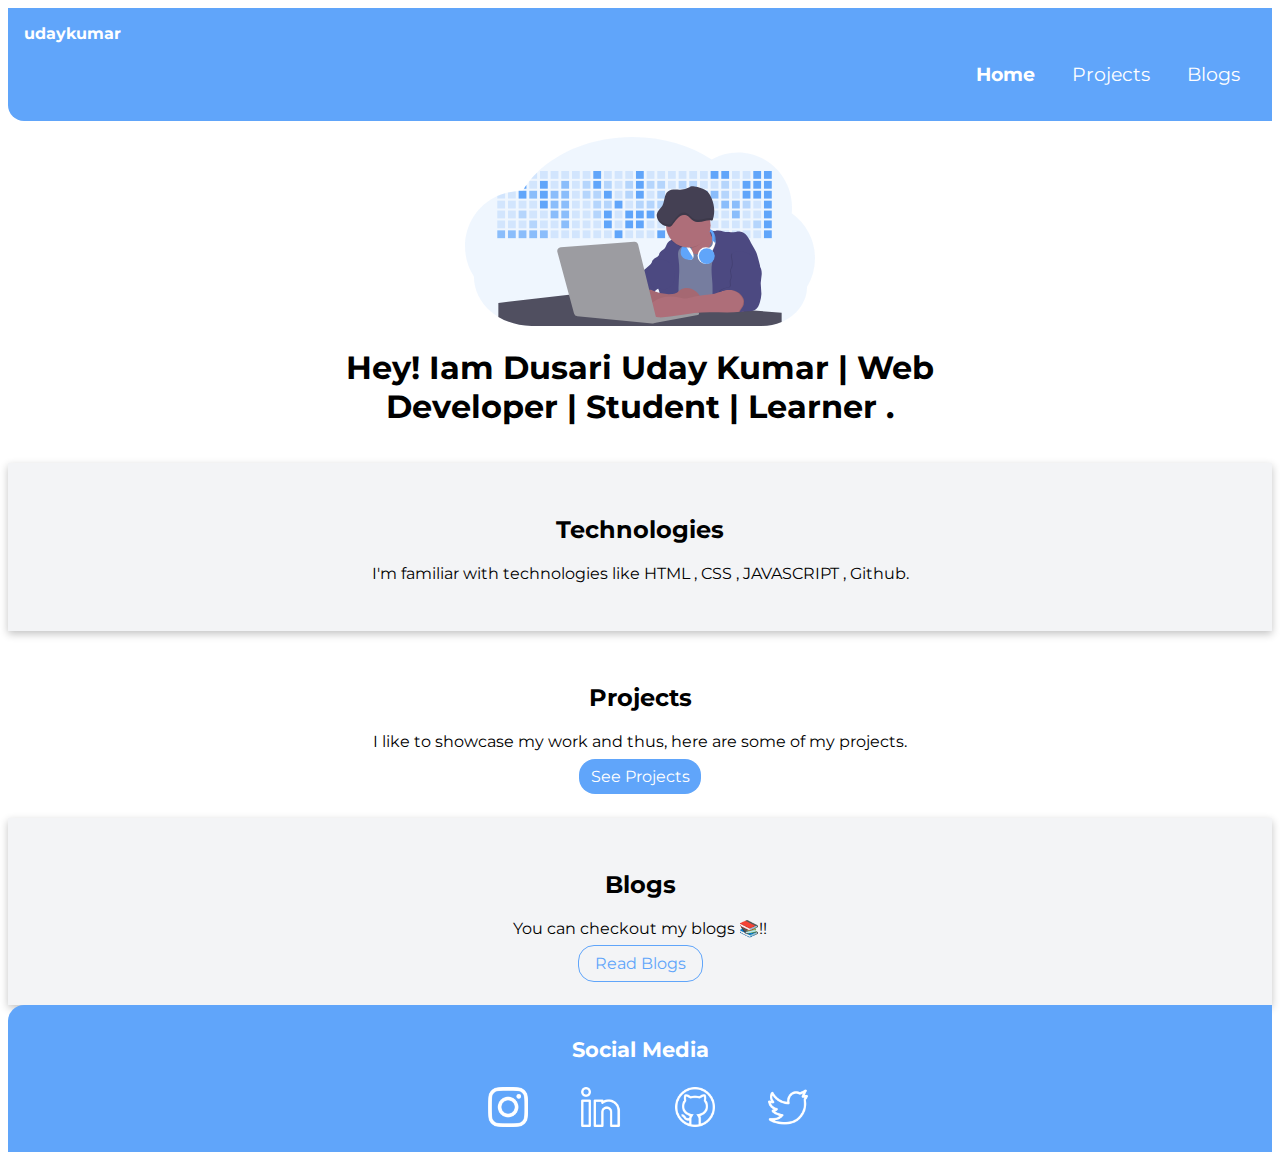
<file: index.html>
<!DOCTYPE html>
<html lang="en">
  <head>
    <meta charset="UTF-8" />
    <meta http-equiv="X-UA-Compatible" content="IE=edge" />
    <meta name="viewport" content="width=device-width, initial-scale=1.0" />
    <title>home | udaykumar</title>
    <link href="./styles.css" rel="stylesheet" />
  </head>
  <body>
    <nav class="navbar">
      <div><a class="uday" href="#">udaykumar</a></div>
      <ul class="nav-list">
        <li>
          <a class="active-link" href="">Home</a>
        </li>
        <li>
          <a href="./projects.html">Projects</a>
        </li>
        <li>
          <a href="./blogs.html">Blogs</a>
        </li>
      </ul>
    </nav>
    <div class="hero">
      <img class="hero-image" src="./images/main.svg" />
      <h1>Hey! Iam Dusari Uday Kumar | Web Developer | Student | Learner .</h1>
    </div>
    <section class="tech ow">
      <div class="container">
        <h2>Technologies</h2>
        <p>
          I'm familiar with technologies like HTML , CSS , JAVASCRIPT , Github.
        </p>
      </div>
    </section>
    <section class="project">
      <div class="container">
        <h2>Projects</h2>
        <p>
          I like to showcase my work and thus, here are some of my projects.
        </p>
        <a class="project-btn main-link" href="./projects.html">See Projects</a>
      </div>
    </section>
    <section class="blog ow">
      <div class="container">
        <h2>Blogs</h2>
        <p>You can checkout my blogs 📚!!</p>
        <a href="./blogs.html" class="blog-btn">Read Blogs</a>
      </div>
    </section>

    <footer class="footer">
      <div class="footer-header">Social Media</div>
      <ul class="ul">
        <li class="li">
          <a href="https://www.instagram.com/udaykumar_dusari/"
            ><img class="icons" src="./images/instagram.png" alt=""
          /></a>
        </li>
        <li class="li">
          <a href="https://www.linkedin.com/in/dusari-uday-kumar-bb2543207/"
            ><img class="icons" src="./images/linkedin .png" alt=""
          /></a>
        </li>
        <li class="li">
          <a href="https://github.com/dusariudaykumar"
            ><img class="icons" src="./images/github.png" alt=""
          /></a>
        </li>
        <li class="li">
          <a href="https://twitter.com/UdayKumarDusari"
            ><img class="icons" src="./images/twitter.png" alt=""
          /></a>
        </li>
      </ul>
    </footer>
  </body>
</html>
</file>
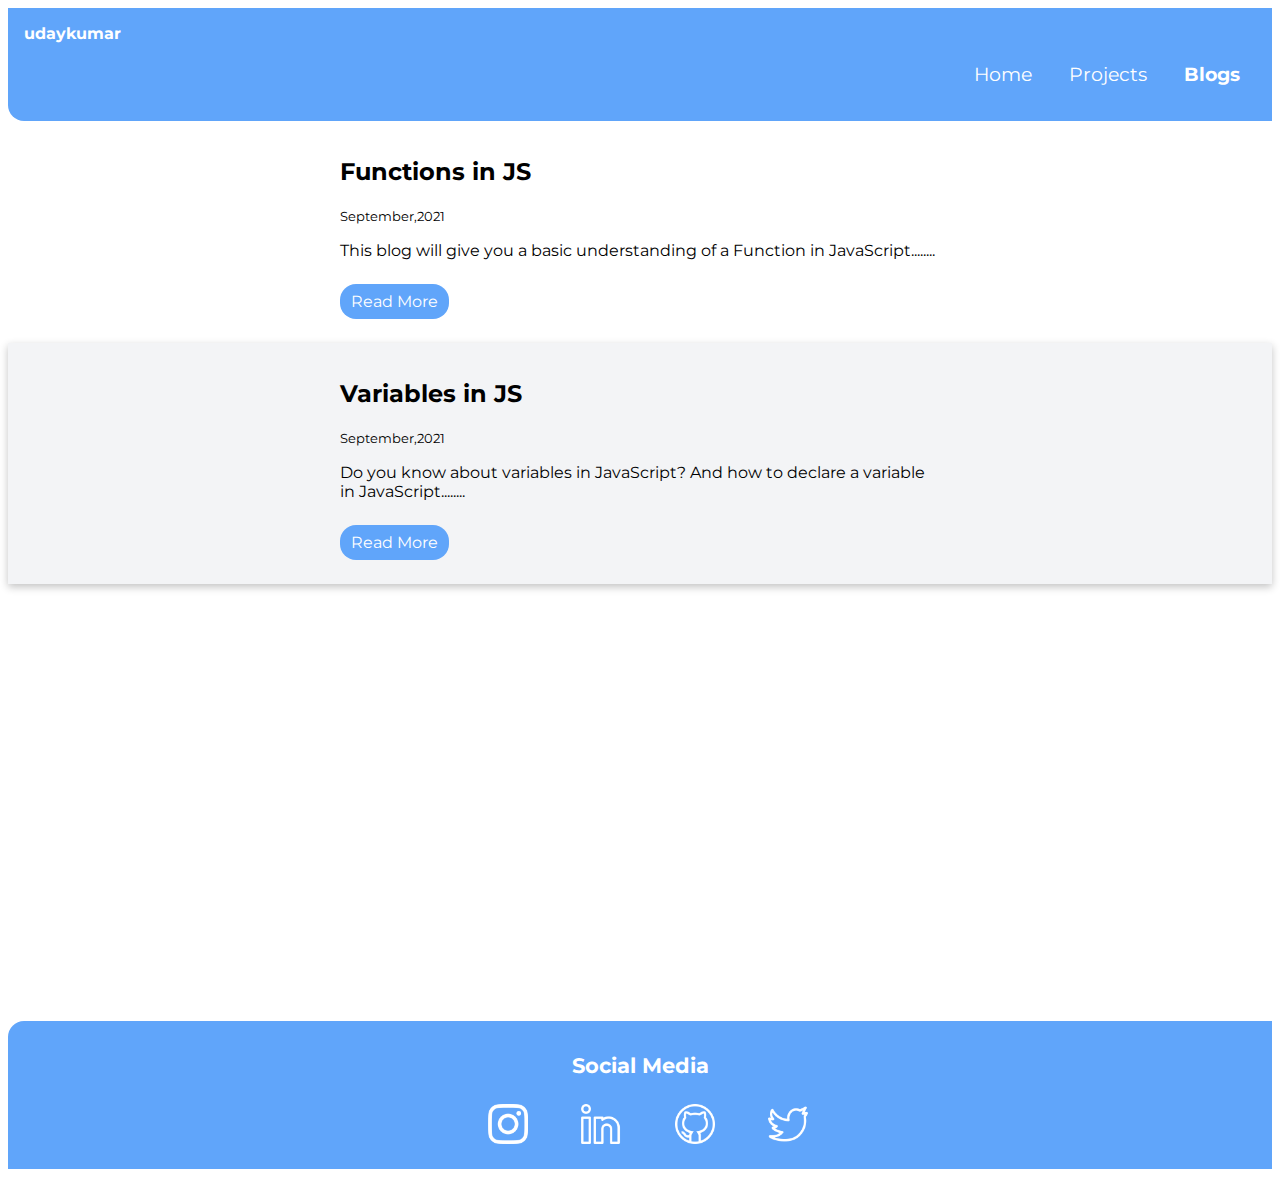
<file: blogs.html>
<!DOCTYPE html>
<html lang="en">
  <head>
    <meta charset="UTF-8" />
    <meta http-equiv="X-UA-Compatible" content="IE=edge" />
    <meta name="viewport" content="width=device-width, initial-scale=1.0" />
    <title>Blogs | udaykumar</title>
    <link href="./styles.css" rel="stylesheet" />
  </head>
  <body>
    <nav class="navbar">
      <div><a class="uday" href="./index.html">udaykumar</a></div>
      <ul class="nav-list">
        <li>
          <a href="./index.html">Home</a>
        </li>
        <li>
          <a href="./projects.html">Projects</a>
        </li>
        <li>
          <a class="active-link" href="./blogs.html">Blogs</a>
        </li>
      </ul>
    </nav>
    <section style="height: 100vh">
      <div class="blog-list">
        <div class="blog-item">
          <h2>Functions in JS</h2>
          <small>September,2021</small>
          <p>
            This blog will give you a basic understanding of a Function in
            JavaScript........
          </p>
          <div class="blogBtn">
            <a
              target="blank"
              href="https://udaykumardusari.hashnode.dev/functions-in-js"
              class="main-link"
              >Read More</a
            >
          </div>
        </div>
      </div>
      <div class="blog-list ow">
        <div class="blog-item">
          <h2>Variables in JS</h2>
          <small>September,2021</small>
          <p>
            Do you know about variables in JavaScript? And how to declare a
            variable in JavaScript........
          </p>
          <div class="blogBtn">
            <a
              href="https://udaykumardusari.hashnode.dev/variables-in-js"
              class="main-link"
              >Read More</a
            >
          </div>
        </div>
      </div>
    </section>
    <footer class="footer">
      <div class="footer-header">Social Media</div>
      <ul class="ul">
        <li class="li">
          <a href="https://www.instagram.com/udaykumar_dusari/"
            ><img class="icons" src="./images/instagram.png" alt=""
          /></a>
        </li>
        <li class="li">
          <a href="https://www.linkedin.com/in/dusari-uday-kumar-bb2543207/"
            ><img class="icons" src="./images/linkedin .png" alt=""
          /></a>
        </li>
        <li class="li">
          <a href="https://github.com/dusariudaykumar"
            ><img class="icons" src="./images/github.png" alt=""
          /></a>
        </li>
        <li class="li">
          <a href="https://twitter.com/UdayKumarDusari"
            ><img class="icons" src="./images/twitter.png" alt=""
          /></a>
        </li>
      </ul>
    </footer>
  </body>
</html>
</file>
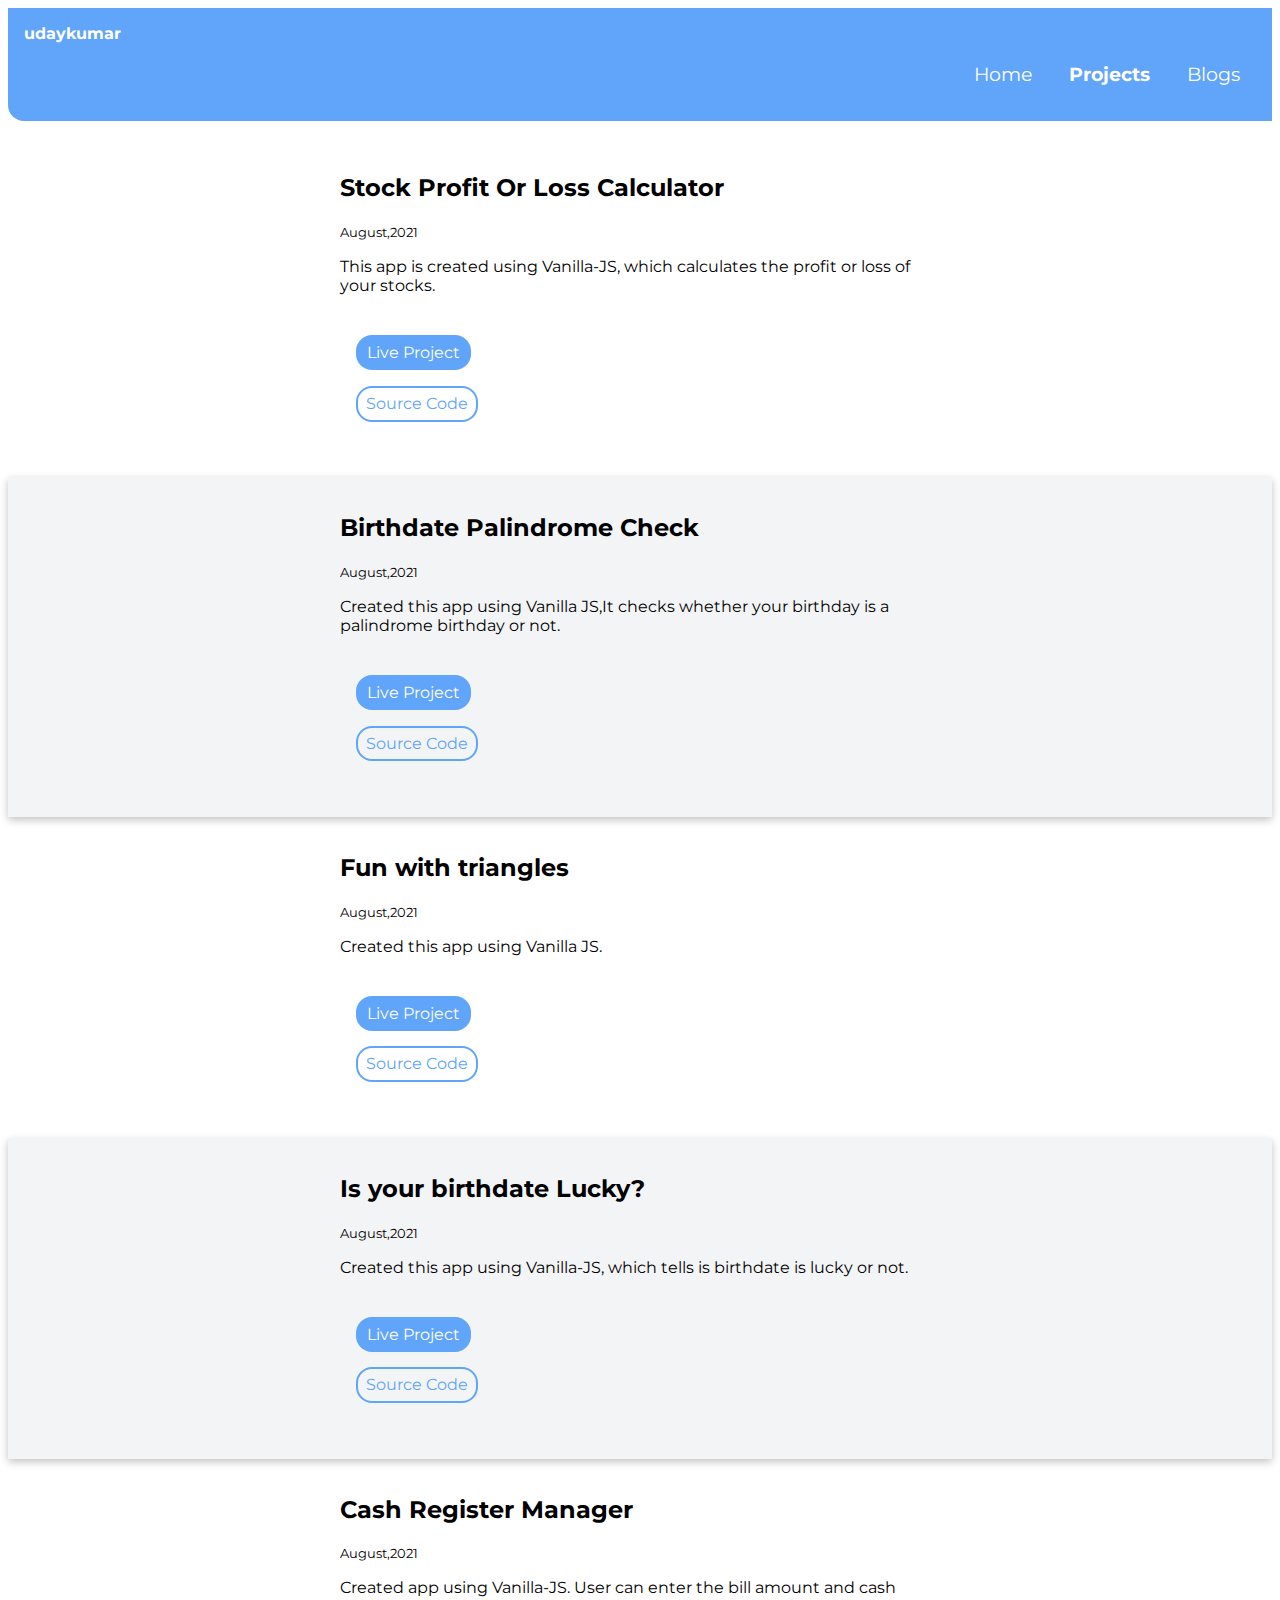
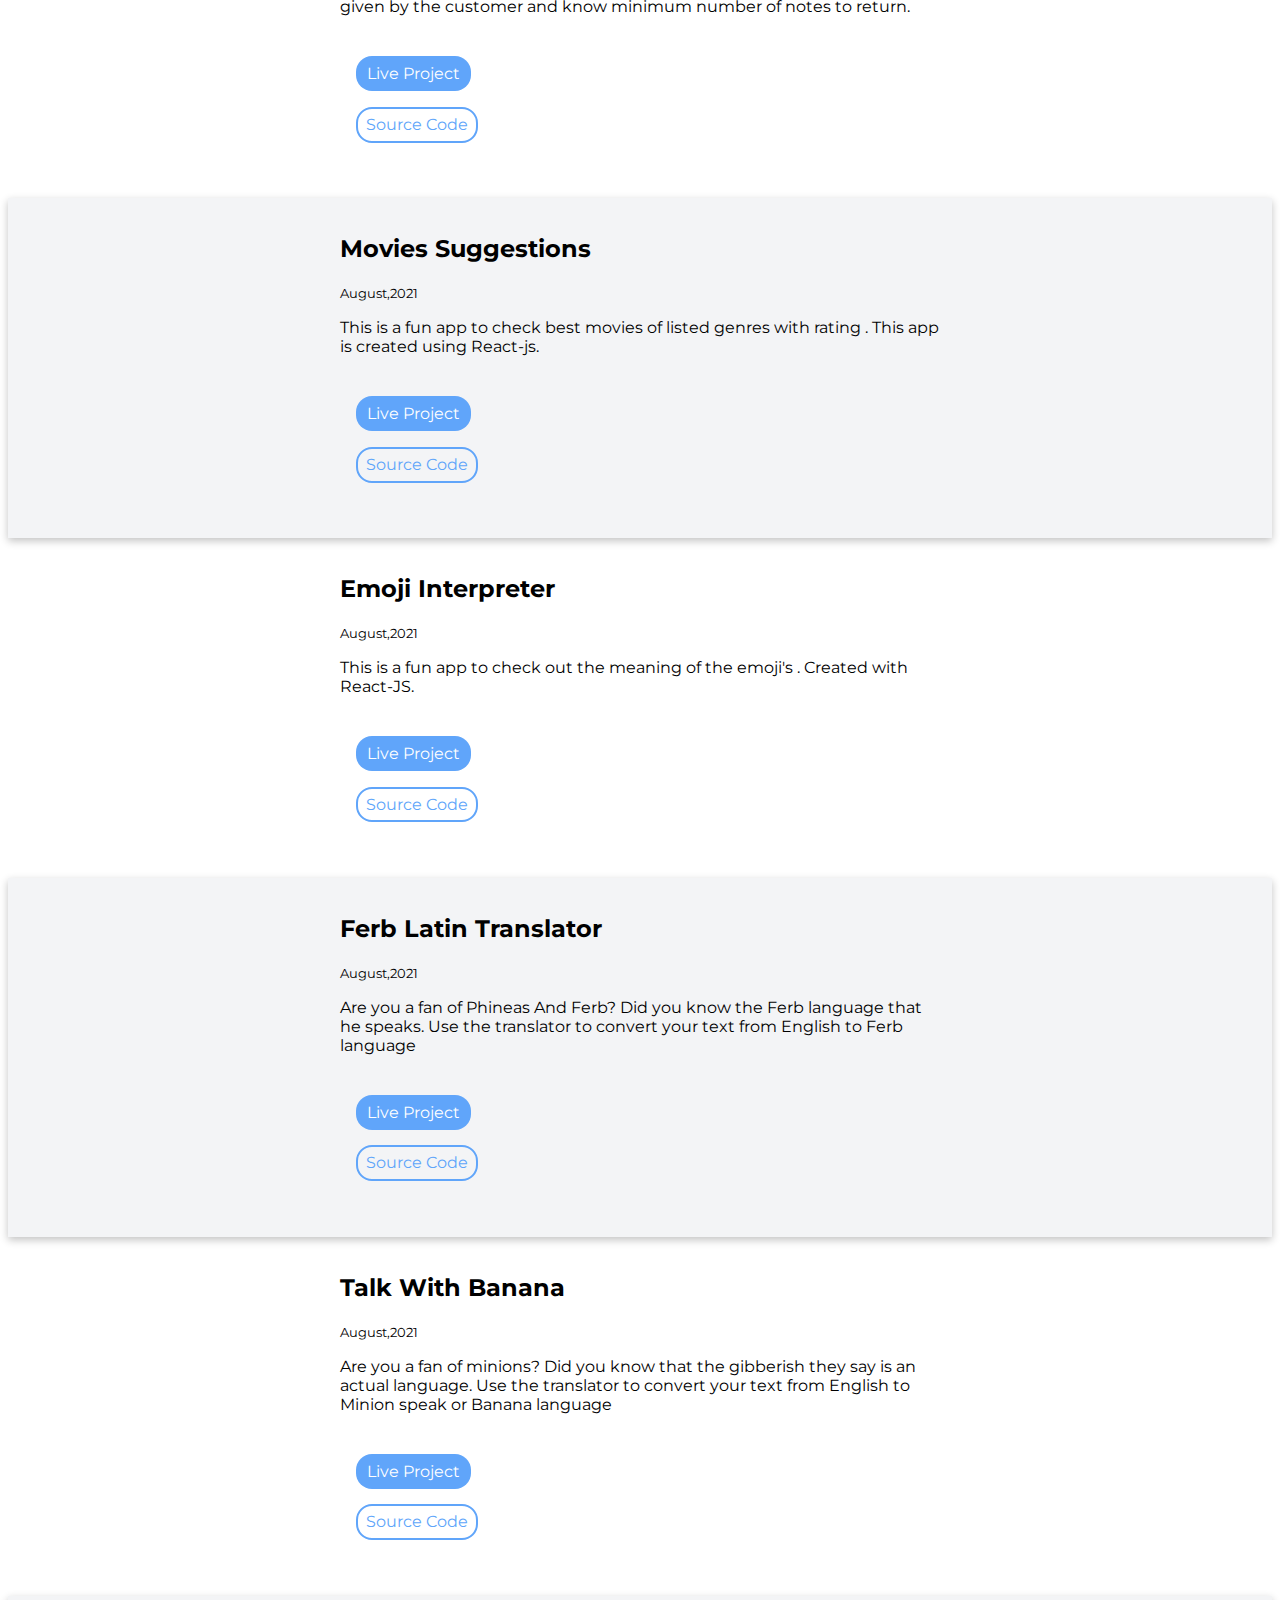
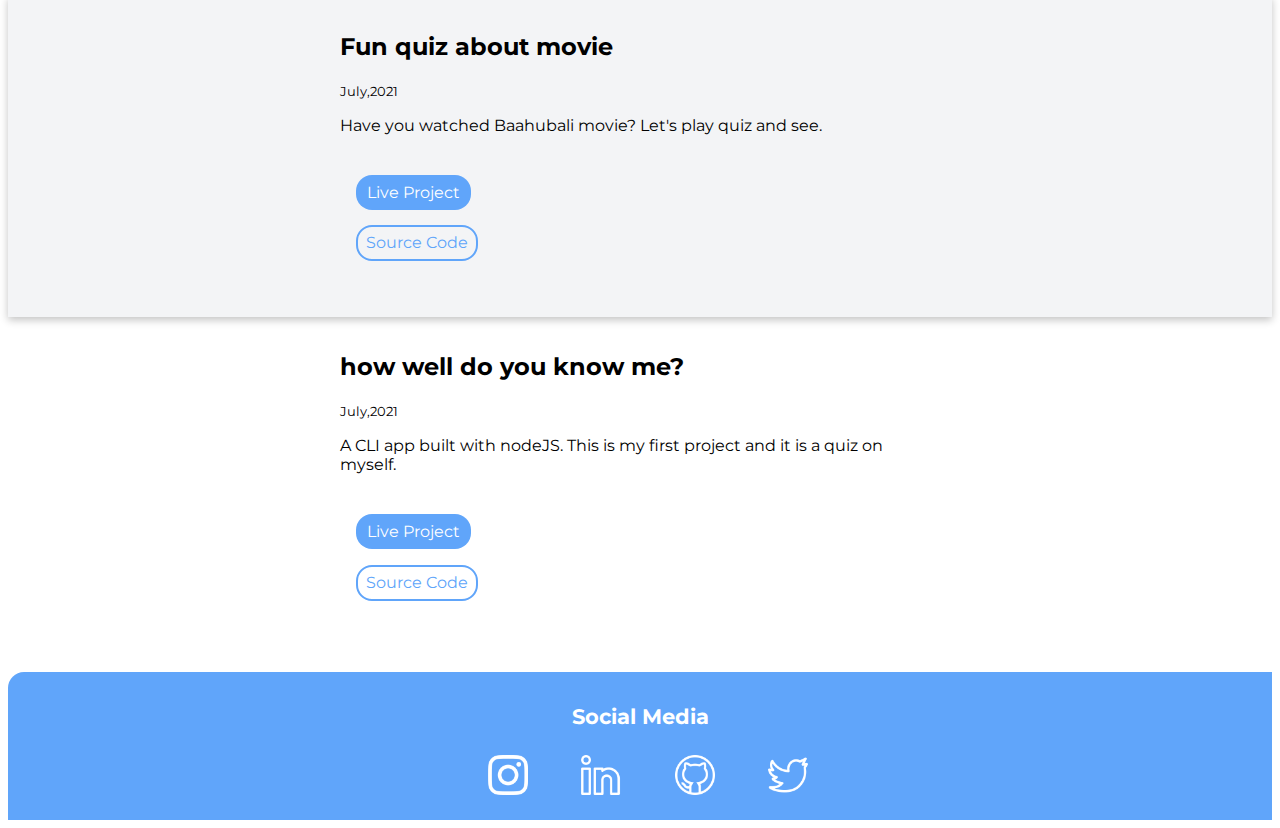
<file: projects.html>
<!DOCTYPE html>
<html lang="en">
  <head>
    <meta charset="UTF-8" />
    <meta http-equiv="X-UA-Compatible" content="IE=edge" />
    <meta name="viewport" content="width=device-width, initial-scale=1.0" />
    <title>Projects | udaykumar</title>
    <link href="./styles.css" rel="stylesheet" />
  </head>

  <body>
    <nav class="navbar">
      <div><a class="uday" href="./index.html">udaykumar</a></div>
      <ul class="nav-list">
        <li>
          <a href="./index.html">Home</a>
        </li>
        <li>
          <a class="active-link" href="./projects.html">Projects</a>
        </li>
        <li>
          <a href="./blogs.html">Blogs</a>
        </li>
      </ul>
    </nav>
    <section class="projects-list">
      <!-- poroject-11 -->
      <section class="project-two">
        <div class="project-one">
          <h2>Stock Profit Or Loss Calculator</h2>
          <small>August,2021</small>
          <p>
            This app is created using Vanilla-JS, which calculates the profit or
            loss of your stocks.
          </p>
          <div class="links">
            <div class="btnLayout">
              <a
                class="main-link"
                href="https://stockprofitorlosscalculator.netlify.app/"
                target="blank"
                >Live Project</a
              >
            </div>
            <div class="btnLayout">
              <a
                href="https://github.com/dusariudaykumar/stockProfitOrLoss"
                class="secondary-link"
                >Source Code</a
              >
            </div>
          </div>
        </div>
      </section>

      <!-- poroject-10 -->
      <section class="project-two ow">
        <div class="project-one">
          <h2>Birthdate Palindrome Check</h2>
          <small>August,2021</small>
          <p>
            Created this app using Vanilla JS,It checks whether your birthday is
            a palindrome birthday or not.
          </p>
          <div class="links">
            <div class="btnLayout">
              <a
                class="main-link"
                href="https://isyourbirthdaypalindrome-udaykumar.netlify.app/"
                target="blank"
                >Live Project</a
              >
            </div>
            <div class="btnLayout">
              <a
                href="https://github.com/dusariudaykumar/BirthdatePalindromeCheck"
                class="secondary-link"
                >Source Code</a
              >
            </div>
          </div>
        </div>
      </section>

      <!-- poroject-9 -->
      <section class="project-two">
        <div class="project-one">
          <h2>Fun with triangles</h2>
          <small>August,2021</small>
          <p>Created this app using Vanilla JS.</p>
          <div class="links">
            <div class="btnLayout">
              <a
                class="main-link"
                href="https://funwithtriangles-udaykumar.netlify.app/"
                target="blank"
                >Live Project</a
              >
            </div>
            <div class="btnLayout">
              <a
                href="https://github.com/dusariudaykumar/FunWithTriangles"
                class="secondary-link"
                >Source Code</a
              >
            </div>
          </div>
        </div>
      </section>

      <!-- poroject-8 -->
      <section class="project-two ow">
        <div class="project-one">
          <h2>Is your birthdate Lucky?</h2>
          <small>August,2021</small>
          <p>
            Created this app using Vanilla-JS, which tells is birthdate is lucky
            or not.
          </p>
          <div class="links">
            <div class="btnLayout">
              <a
                class="main-link"
                href="https://is-ur-birthday-luckyy.netlify.app/"
                target="blank"
                >Live Project</a
              >
            </div>
            <div class="btnLayout">
              <a
                href="https://github.com/dusariudaykumar/birthday-lucky-or-not"
                class="secondary-link"
                >Source Code</a
              >
            </div>
          </div>
        </div>
      </section>

      <!-- poroject-7 -->
      <section class="project-two">
        <div class="project-one">
          <h2>Cash Register Manager</h2>
          <small>August,2021</small>
          <p>
            Created app using Vanilla-JS. User can enter the bill amount and
            cash given by the customer and know minimum number of notes to
            return.
          </p>
          <div class="links">
            <div class="btnLayout">
              <a
                class="main-link"
                href="https://cashregistermanager-udaykumar.netlify.app/"
                target="blank"
                >Live Project</a
              >
            </div>
            <div class="btnLayout">
              <a
                href="https://github.com/dusariudaykumar/Cash-Register-Manager"
                class="secondary-link"
                >Source Code</a
              >
            </div>
          </div>
        </div>
      </section>

      <!-- poroject-6 -->
      <section class="project-two ow">
        <div class="project-one">
          <h2>Movies Suggestions</h2>
          <small>August,2021</small>
          <p>
            This is a fun app to check best movies of listed genres with rating
            . This app is created using React-js.
          </p>
          <div class="links">
            <div class="btnLayout">
              <a class="main-link" href="https://veubx.csb.app/" target="blank"
                >Live Project</a
              >
            </div>
            <div class="btnLayout">
              <a
                href="https://github.com/dusariudaykumar/movieSuggestionsWithRatingApp"
                class="secondary-link"
                >Source Code</a
              >
            </div>
          </div>
        </div>
      </section>

      <!-- poroject-5 -->
      <section class="project-two">
        <div class="project-one">
          <h2>Emoji Interpreter</h2>
          <small>August,2021</small>
          <p>
            This is a fun app to check out the meaning of the emoji's . Created
            with React-JS.
          </p>
          <div class="links">
            <div class="btnLayout">
              <a class="main-link" href="https://h8rv8.csb.app/" target="blank"
                >Live Project</a
              >
            </div>
            <div class="btnLayout">
              <a
                href="https://github.com/dusariudaykumar/Emoji-Interpreter"
                class="secondary-link"
                >Source Code</a
              >
            </div>
          </div>
        </div>
      </section>

      <!-- poroject-4 -->
      <section class="project-two ow">
        <div class="project-one">
          <h2>Ferb Latin Translator</h2>
          <small>August,2021</small>
          <p>
            Are you a fan of Phineas And Ferb? Did you know the Ferb language
            that he speaks. Use the translator to convert your text from English
            to Ferb language
          </p>
          <div class="links">
            <div class="btnLayout">
              <a
                class="main-link"
                href="https://translatorferb.netlify.app"
                target="blank"
                >Live Project</a
              >
            </div>
            <div class="btnLayout">
              <a
                href="https://github.com/dusariudaykumar/Ferb-latin-translator"
                class="secondary-link"
                >Source Code</a
              >
            </div>
          </div>
        </div>
      </section>
      <!-- poroject-3 -->
      <section class="project-two">
        <div class="project-one">
          <h2>Talk With Banana</h2>
          <small>August,2021</small>
          <p>
            Are you a fan of minions? Did you know that the gibberish they say
            is an actual language. Use the translator to convert your text from
            English to Minion speak or Banana language
          </p>
          <div class="links">
            <div class="btnLayout">
              <a
                class="main-link"
                href="https://talkwithbanana.netlify.app/"
                target="blank"
                >Live Project</a
              >
            </div>
            <div class="btnLayout">
              <a
                href="https://github.com/dusariudaykumar/TalkWithBanana"
                class="secondary-link"
                >Source Code</a
              >
            </div>
          </div>
        </div>
      </section>
      <!-- poroject-2 -->
      <section class="project-two ow">
        <div class="project-one">
          <h2>Fun quiz about movie</h2>
          <small>July,2021</small>
          <p>Have you watched Baahubali movie? Let's play quiz and see.</p>
          <div class="links">
            <div class="btnLayout">
              <a
                class="main-link"
                href="https://replit.com/@Udaygoud/Baahubali-quiz?embed=1&output=1#index.js"
                target="blank"
                >Live Project</a
              >
            </div>
            <div class="btnLayout">
              <a
                href="https://github.com/dusariudaykumar/CLI-app-quiz-on-baahubali-movie/tree/main"
                class="secondary-link"
                >Source Code</a
              >
            </div>
          </div>
        </div>
      </section>

      <!-- poroject-1 -->
      <section class="project-two">
        <div class="project-one">
          <h2>how well do you know me?</h2>
          <small>July,2021</small>
          <p>
            A CLI app built with nodeJS. This is my first project and it is a
            quiz on myself.
          </p>
          <div class="links">
            <div class="btnLayout">
              <a
                class="main-link"
                href="https://replit.com/@Udaygoud/quiz-game?embed=1&output=1#index.js"
                target="blank"
                >Live Project</a
              >
            </div>
            <div class="btnLayout">
              <a
                href="https://github.com/dusariudaykumar/CLI-app-knowme"
                class="secondary-link"
                >Source Code</a
              >
            </div>
          </div>
        </div>
      </section>

      <!-- poroject- -->
    </section>
    <footer class="footer">
      <div class="footer-header">Social Media</div>
      <ul class="ul">
        <li class="li">
          <a href="https://www.instagram.com/udaykumar_dusari/"
            ><img class="icons" src="./images/instagram.png" alt=""
          /></a>
        </li>
        <li class="li">
          <a href="https://www.linkedin.com/in/dusari-uday-kumar-bb2543207/"
            ><img class="icons" src="./images/linkedin .png" alt=""
          /></a>
        </li>
        <li class="li">
          <a href="https://github.com/dusariudaykumar"
            ><img class="icons" src="./images/github.png" alt=""
          /></a>
        </li>
        <li class="li">
          <a href="https://twitter.com/UdayKumarDusari"
            ><img class="icons" src="./images/twitter.png" alt=""
          /></a>
        </li>
      </ul>
    </footer>
  </body>
</html>
</file>
<file: styles.css>
@import url("https://fonts.googleapis.com/css2?family=Montserrat:wght@500&display=swap");
:root {
  --primary-color: #4b5563;
  --main-color: #60a5fa;
  --off-white-color: #f3f4f6;
}
/* *{
    margin: 0;
    border: 0;
} */
html {
  scroll-behavior: smooth;
}
body {
  font-family: "Montserrat", sans-serif;
}

.navbar {
  background-color: var(--main-color);
  color: white;
  padding: 1rem 1rem;
  border-bottom-left-radius: 1rem;
}
.nav-list {
  text-align: right;
  font-size: 1.2rem;
}
li:hover {
  font-weight: bold;
}
.active-link {
  font-weight: bold;
}
li {
  display: inline-block;
}
.uday {
  padding: 0rem;
  font-weight: bold;
}

a {
  text-decoration: none;
  padding: 0.5rem 1rem;
  color: white;
}

.hero {
  max-width: 600px;
  margin: auto;
  padding: 1rem 0rem;
  text-align: center;
}
.hero-image {
  max-width: 80%;
  width: 350px;
  display: block;
  margin: auto;
}
.container {
  max-width: 600px;
  margin: auto;
}
.tech {
  text-align: center;
  padding: 2rem;
}
.ow {
  background-color: var(--off-white-color);
  box-shadow: rgba(0, 0, 0, 0.24) 0px 3px 8px;
}
.project {
  text-align: center;
  padding: 2rem;
}
.project-btn {
  border-radius: 1rem;
  background-color: var(--main-color);
}
.blog {
  text-align: center;
  padding: 2rem;
}
.blog-btn {
  border: 1px solid var(--main-color);
  border-radius: 1rem;
  color: var(--main-color);
}
/* .project-two,
.blog-list {
  box-shadow: rgba(0, 0, 0, 0.24) 0px 3px 8px;
} */
.footer {
  width: 100%;
  text-align: center;
  padding-top: 2rem;
  padding-bottom: 1rem;
  background-color: var(--main-color);
  width: 100%;
  border-top-left-radius: 1rem;
}
.btnLayout {
  padding: 1rem;
}
.ul,
.li {
  display: inline;
  padding-left: 0.5rem;
}
.icons {
  width: 40px;
  padding: 0.3rem;
}

.footer-header {
  color: white;
  padding-bottom: 1.3rem;
  font-weight: bold;
  font-size: 1.3rem;
}

.projects-list {
  padding: 1rem 0rem;
}
.project-one,
.blog-item {
  max-width: 600px;
  margin: auto;
  padding-bottom: 1rem;
}
.main-link {
  background-color: var(--main-color);
  border-radius: 1rem;
  outline: none;
  padding: 0.5rem 0.7rem;
}
.main-link:hover {
  border: 2px solid var(--main-color);
  border-radius: 1rem;
  color: white;
  outline: none;
}
.secondary-link {
  border: 2px solid var(--main-color);
  border-radius: 1rem;
  color: var(--main-color);
  outline: none;
  padding: 0.4rem 0.5rem;
}

.links {
  padding: 1rem 1rem 1rem 0rem;
}
.project-two {
  padding: 1rem 0rem;
}
.blog-item {
  padding: 1rem 1rem;
}
.blogBtn {
  padding-top: 1rem;
  padding-bottom: 1rem;
}
</file>
